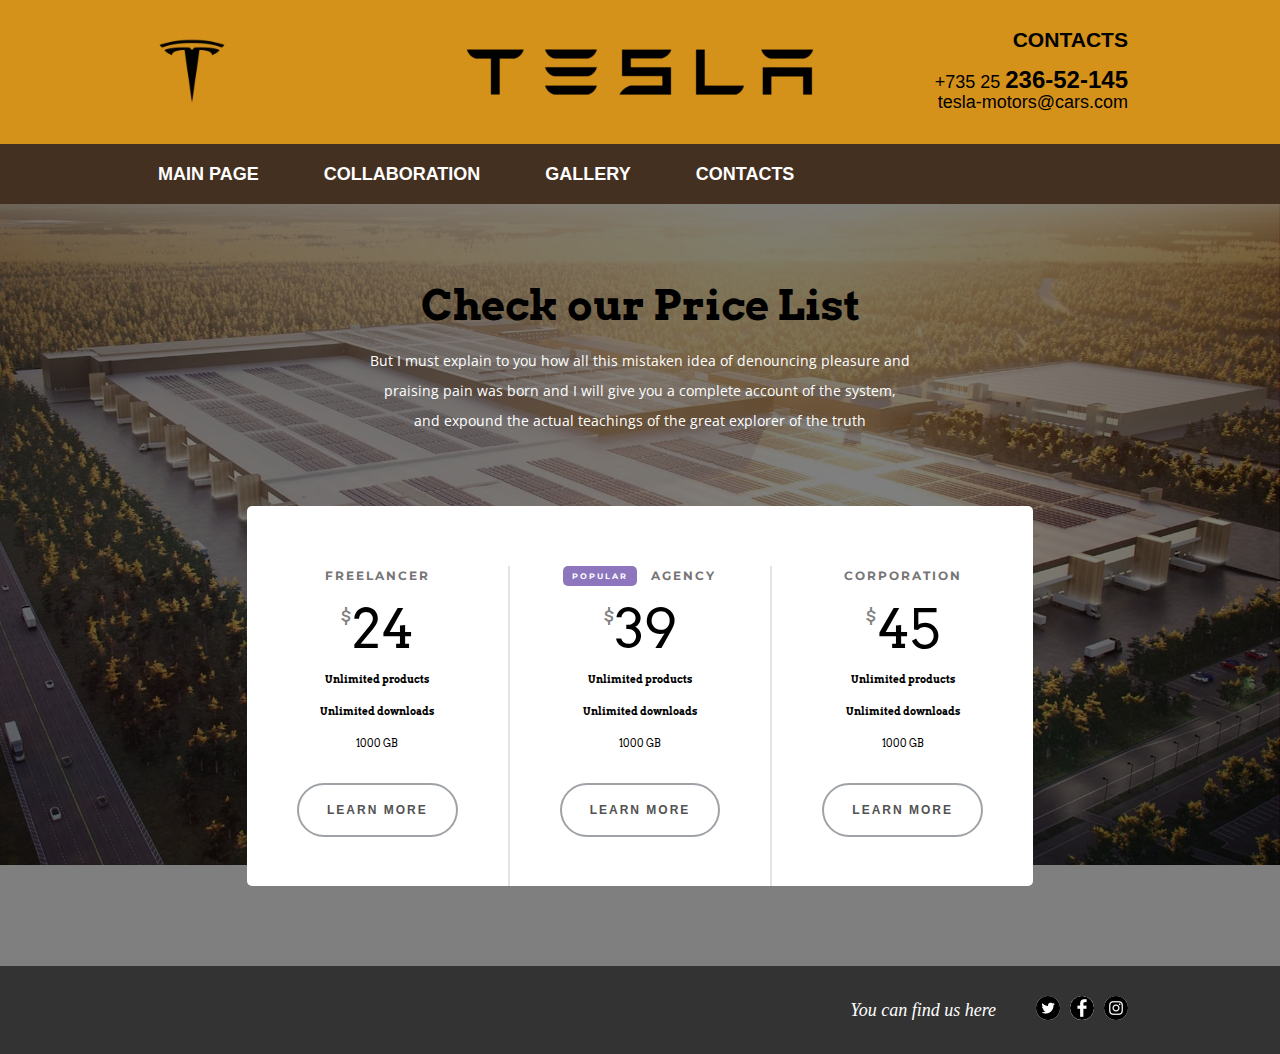
<file: pages/page1.html>
<!DOCTYPE html>
<html lang="ru">
<head>
    <title>About</title>
    <meta charset="UTF-8">
    <meta name="description" content="site with pages">
    <meta name="author" content="Vlad P">
    <link href="https://fonts.googleapis.com/css2?family=Arvo:wght@400;700&family=Montserrat:ital,wght@0,400;1,600&display=swap" rel="stylesheet">
    <link href="https://fonts.googleapis.com/css2?family=Open+Sans&display=swap" rel="stylesheet">
    <link href="../css/style.css" rel="stylesheet">
</head>
<body>
    
    <div class="site">

        <header class="header">
            <div class="container">
           
                <div class="logo">
                    <a href="#"><img src="../images/logo1.png" alt="Company logo"></a>
                </div>

                <div class="contacts">
                    <h3>Contacts</h3>
                    <p>+735 25 <span>236-52-145</span></p>
                    <p>tesla-motors@cars.com</p>
                </div>

            </div>
        </header>

        <nav class="navigation">
            <div class="container"> 

                <ul>
                    <li><a href="../index.html">Main page</a></li>
                    <li><a href="#">Collaboration</a></li>
                    <li><a href="page3.html">Gallery</a></li>
                    <li><a href="page4.html">Contacts</a></li>
                </ul>
            </div> 
        </nav>

        <main class="main">
            
            
            <div class="page1">

                <div class="header_page1">
        
                    <h1>Check our Price List</h1>
                    <p>But I must explain to you how all this mistaken idea of denouncing pleasure and praising pain was born and I will give you a complete account of the system, and expound the actual teachings of the great explorer of the truth</p>
        
                </div>
                
                <ul class="price_list">
                    <li>
                        <h3>freelancer</h3>
                        <div class="price">24</div>
                        <p>Unlimited products</p>
                        <p>Unlimited downloads</p>
                        <p class="gb">1000 GB</p>
                        <button>learn more</button>
                    </li>
                    <li>
                        <h3><span>popular</span>agency</h3>
                        <div class="price">39</div>
                        <p>Unlimited products</p>
                        <p>Unlimited downloads</p>
                        <p class="gb">1000 GB</p>
                        <button>learn more</button>
                    </li>
                    <li>
                        <h3>corporation</h3>
                        <div class="price">45</div>
                        <p>Unlimited products</p>
                        <p>Unlimited downloads</p>
                        <p class="gb">1000 GB</p>
                        <button>learn more</button>
                    </li>
                </ul>
        
            </div>
            
        </main>

        <footer class="footer">
            <div class="container">

                <span>You can find us here</span>
                <div class="twitter"><a href="#"><img src="../images/ico_twitter.png" alt="#" /></a></div>
                <div class="facebook"><a href="#"><img src="../images/ico_facebook.png" alt="#" /></a></div>
                <div class="instagram"><a href="#"><img src="../images/ico_instagram.png" alt="#" /></a></div>

            </div>
        </footer>

    </div>

</body>
</html>
</file>
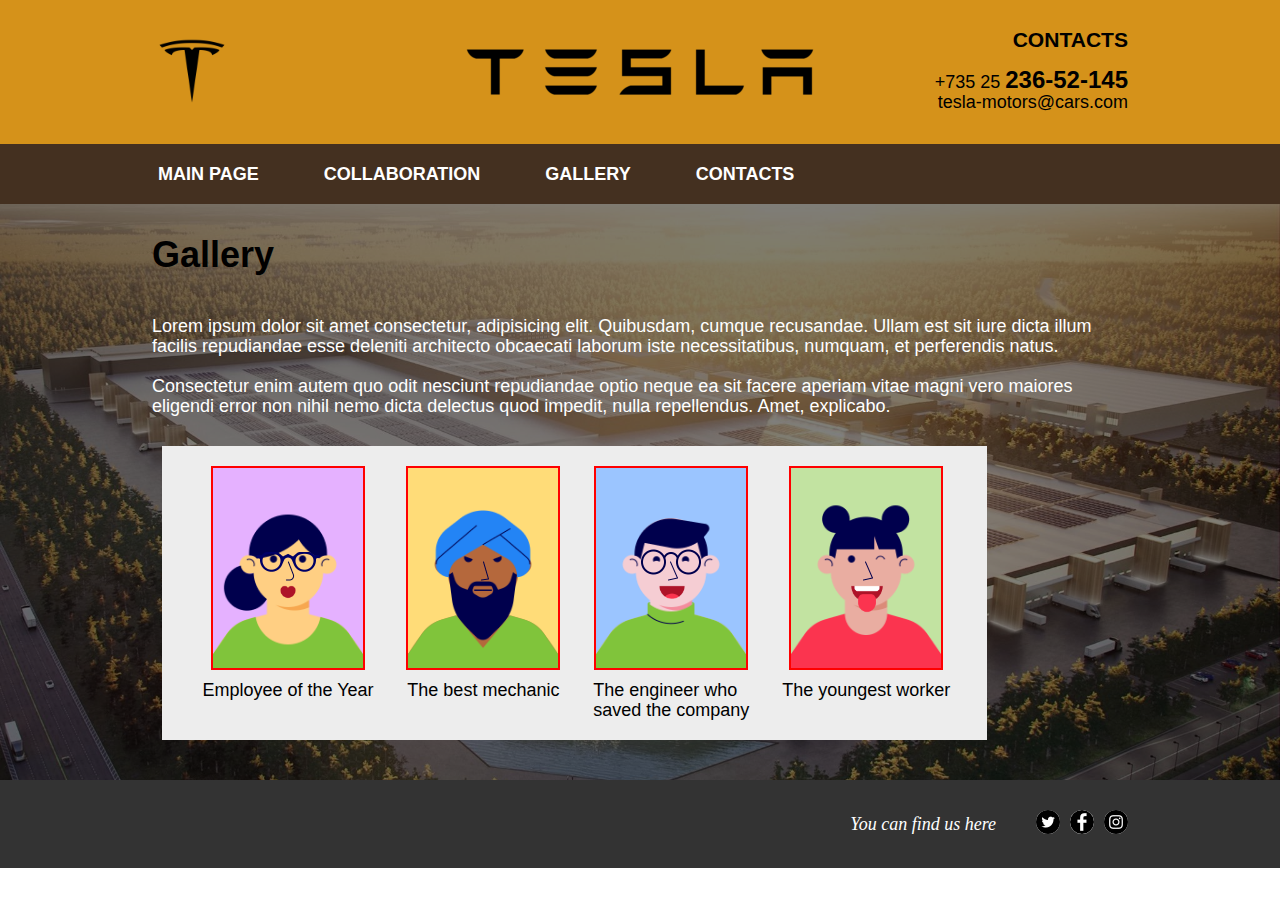
<file: pages/page3.html>
<!DOCTYPE html>
<html lang="ru">
<head>
    <title>Gallery</title>
    <meta charset="UTF-8">
    <meta name="description" content="site with pages">
    <meta name="author" content="Vlad P">
    <link href="../css/style.css" rel="stylesheet">
</head>
<body>
    
    <div class="site">

        <header class="header">
            <div class="container">
           
                <div class="logo">
                    <a href="#"><img src="../images/logo1.png" alt="Company logo"></a>
                </div>

                <div class="contacts">
                    <h3>Contacts</h3>
                    <p>+735 25 <span>236-52-145</span></p>
                    <p>tesla-motors@cars.com</p>
                </div>

            </div>
        </header>

        <nav class="navigation">
            <div class="container"> 

                <ul>
                    <li><a href="../index.html">Main page</a></li>
                    <li><a href="page1.html">Collaboration</a></li>
                    <li><a href="#">Gallery</a></li>
                    <li><a href="page4.html">Contacts</a></li>
                </ul>
            </div> 
        </nav>

        <main class="main">
            <div class="container">

                <h1>Gallery</h1>

                <p>Lorem ipsum dolor sit amet consectetur, adipisicing elit. Quibusdam, cumque recusandae. Ullam est sit iure dicta illum facilis repudiandae esse deleniti architecto obcaecati laborum iste necessitatibus, numquam, et perferendis natus.</p>
                <p>Consectetur enim autem quo odit nesciunt repudiandae optio neque ea sit facere aperiam vitae magni vero maiores eligendi error non nihil nemo dicta delectus quod impedit, nulla repellendus. Amet, explicabo.</p>

                <div class="gallery_list">

                    <div class="avatars">  

                        <div>
                            <div class="avatar_1">
                                <div class="body"></div>
                                <div class="eyes"></div>
                                <div class="head"></div>
                                <div class="nose"></div>
                                <div class="mouth"></div>
                                <div class="facial"></div>
                                <div class="clothing"></div>
                            </div>
                            <span>Employee of the Year</span>
                        </div>
                        
                        <div>
                            <div class="avatar_2">
                                <div class="body"></div>
                                <div class="eyes"></div>
                                <div class="head"></div>
                                <div class="nose"></div>
                                <div class="mouth"></div>
                                <div class="facial"></div>
                                <div class="clothing"></div>
                            </div>
                            <span>The best mechanic</span>
                        </div>

                        <div>
                            <div class="avatar_3">
                                <div class="body"></div>
                                <div class="eyes"></div>
                                <div class="head"></div>
                                <div class="nose"></div>
                                <div class="mouth"></div>
                                <div class="facial"></div>
                                <div class="clothing"></div>
                            </div>
                            <span>The engineer who <br> saved the company</span>
                        </div>

                        <div>
                            <div class="avatar_4">
                                <div class="body"></div>
                                <div class="eyes"></div>
                                <div class="head"></div>
                                <div class="nose"></div>
                                <div class="mouth"></div>
                                <div class="clothing"></div>
                            </div>
                            <span>The youngest worker</span>
                        </div>

                    </div> 

                </div>

            </div>
        </main>

        <footer class="footer">
            <div class="container">

                <span>You can find us here</span>
                <div class="twitter"><a href="#"><img src="../images/ico_twitter.png" alt="#" /></a></div>
                <div class="facebook"><a href="#"><img src="../images/ico_facebook.png" alt="#" /></a></div>
                <div class="instagram"><a href="#"><img src="../images/ico_instagram.png" alt="#" /></a></div>

            </div>
        </footer>

    </div>

</body>
</html>
</file>
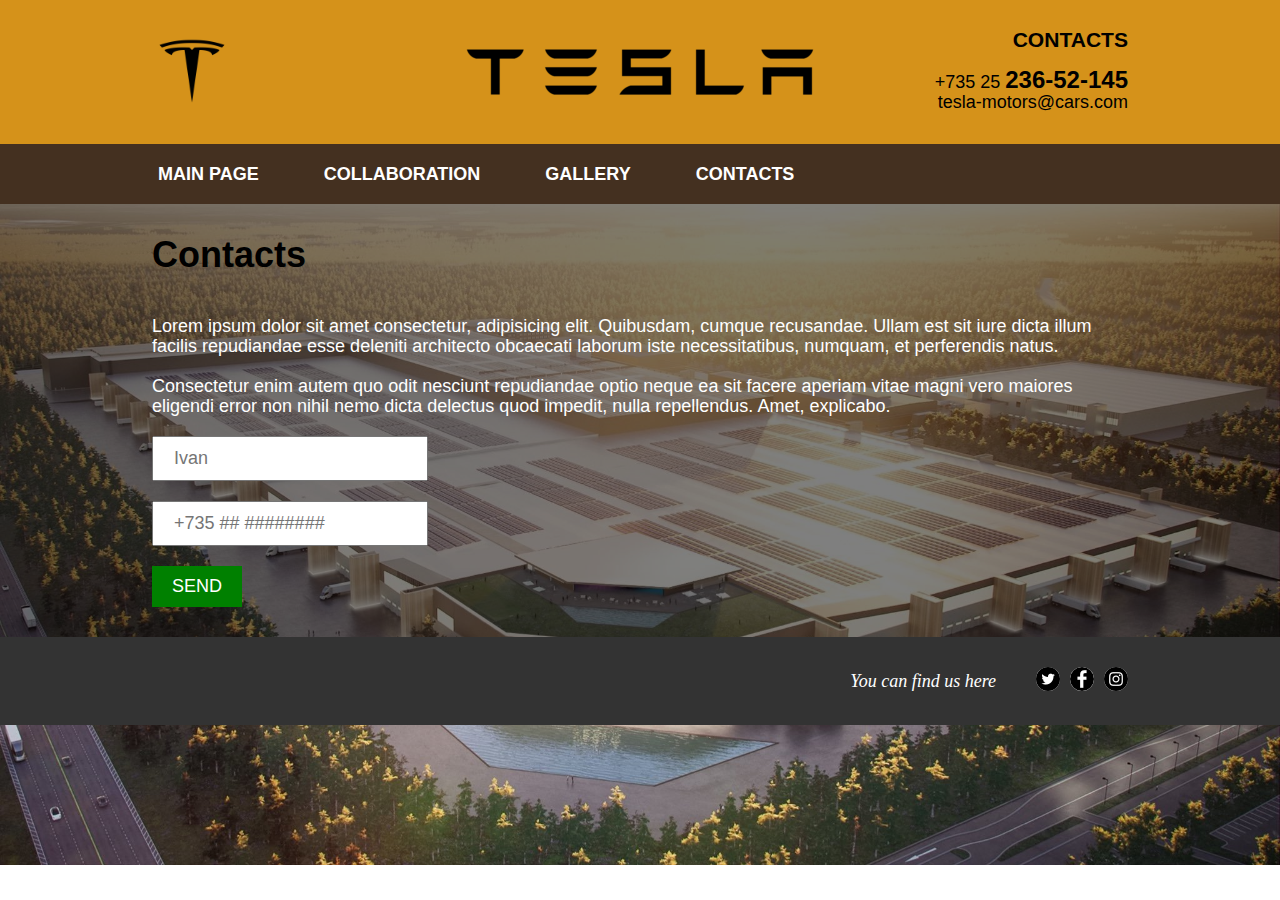
<file: pages/page4.html>
<!DOCTYPE html>
<html lang="ru">
<head>
    <title>Contacts</title>
    <meta charset="UTF-8">
    <meta name="description" content="site with pages">
    <meta name="author" content="Vlad P">
    <link href="../css/style.css" rel="stylesheet">
</head>
<body>
    
    <div class="site">

        <header class="header">
            <div class="container">
           
                <div class="logo">
                    <a href="#"><img src="../images/logo1.png" alt="Company logo"></a>
                </div>

                <div class="contacts">
                    <h3>Contacts</h3>
                    <p>+735 25 <span>236-52-145</span></p>
                    <p>tesla-motors@cars.com</p>
                </div>

            </div>
        </header>

        <nav class="navigation">
            <div class="container"> 

                <ul>
                    <li><a href="../index.html">Main page</a></li>
                    <li><a href="page1.html">Collaboration</a></li>
                    <li><a href="page3.html">Gallery</a></li>
                    <li><a href="#">Contacts</a></li>
                </ul>
            </div> 
        </nav>

        <main class="main">
            <div class="container">

                <h1>Contacts</h1>

                <p>Lorem ipsum dolor sit amet consectetur, adipisicing elit. Quibusdam, cumque recusandae. Ullam est sit iure dicta illum facilis repudiandae esse deleniti architecto obcaecati laborum iste necessitatibus, numquam, et perferendis natus.</p>
                <p>Consectetur enim autem quo odit nesciunt repudiandae optio neque ea sit facere aperiam vitae magni vero maiores eligendi error non nihil nemo dicta delectus quod impedit, nulla repellendus. Amet, explicabo.</p>

                <form class="contact_form">

                    <div class="field">
                        <input placeholder="Ivan" type="text" name="firstname" />
                    </div>

                    <div class="field">
                        <input placeholder="+735 ## ########" type="tel" name="phone" />
                    </div>

                    <button class="button">Send</button>

                </form>

            </div>
        </main>

        <footer class="footer">
            <div class="container">

                <span>You can find us here</span>
                <div class="twitter"><a href="#"><img src="../images/ico_twitter.png" alt="#" /></a></div>
                <div class="facebook"><a href="#"><img src="../images/ico_facebook.png" alt="#" /></a></div>
                <div class="instagram"><a href="#"><img src="../images/ico_instagram.png" alt="#" /></a></div>

            </div>
        </footer>

    </div>

</body>
</html>
</file>
<file: css/style.css>
* {
    margin: 0;
    padding: 0;
}

body {
    font-family: arial;
    font-size: 18px;
    line-height: 20px;
    background: url(../images/tesla_factory.jpeg);
    background-size: 100% auto;
    background-repeat: no-repeat;
    background-position: center center;
    background-attachment: fixed;
}

h1 {
    margin-bottom: 40px;
    line-height: 42px;
}

p {
    margin-bottom: 20px;
}

.container {
    width: 80%;
    max-width: 1280px;
    margin-left: auto;
    margin-right: auto;

}

.align-left {
    float: left;
    margin-right: 20px;
    margin-bottom: 20px;
}

.align-right {
    float: right;
    margin-left: 20px;
    margin-bottom: 20px;
}

.header,
.main,
.footer {
    padding: 30px;
}

.header {
    background-color: #D5921A;
    background-image: url(../images/tesla_logo.png);
    background-repeat: no-repeat;
    overflow: hidden;
    background-position: center;
}


.header .logo img {
    width: 80px;
}

.header .logo,
.header .contacts {
    display: inline-block;
    vertical-align: middle;
}

.header .contacts {
    /* margin-left: 40px; */
    float: right;

    text-align: right;
}

.header .contacts h3 {
    margin-bottom: 20px;
    text-transform: uppercase;
}

.header .contacts p {
    margin-bottom: 0px;
}

.header .contacts a {
    text-decoration: none;
    color: #000;
}

.header .contacts a:hover {
    color: white;
}

.header .contacts p span {
    font-size: 24px;
    font-weight: bold;
}

.navigation {
    background-color: #443020;
}

.navigation ul {
    list-style: none;
}

.navigation li {
    display: inline-block;
    /* margin-right: 20px; */;
}

.navigation a {
    display: inline-block;
    color: #ffffff;
    text-decoration: none;
    text-transform: uppercase;
    font-weight: bold;
    padding: 20px 30px;
}

.navigation a:hover {
    background-color: #D5921A;
    color: #443020;
}

.main {
   position: relative;
}

.main::after {
    content: '';
    width: 100%;
    height: 100%;
    background: #000;
    opacity: 0.5;
    position: absolute;
    left: 0;
    top: 0;
    z-index: -1;
}

.main p {
    color: white;
}

.main .contact_form .field {
    margin-bottom: 20px;
}

.main .contact_form input {
    font-size: 18px;
    padding: 10px 20px;
}

.main .contact_form .button {
    border: 0;
    background-color: green;
    font-size: 18px;
    color: white;
    padding: 10px 20px;
    text-transform: uppercase;
    cursor: pointer;
}

.footer {
    background-color: #333;
    color: #fff;

    text-align: center;
}

.footer .container {
    display: flex;
    justify-content: flex-end;
    align-items: center;
}

.footer span {
    font-style: italic;
    font-family:Georgia, 'Times New Roman', Times, serif;
}

.footer .container span {
    margin-right: 30px;
}

.footer .container a {
    display: inline-block;
    margin-left: 10px;
    background-color: white;
    height: 24px;
    border-radius: 50%;
}












.page1 {
    margin-top: 50px;
    width: 80%;
    max-width: 1024px;
    display: flex;
    flex-direction: column;
    margin-left: auto;
    margin-right: auto;
}

.header_page1 {
    font-family: 'Arvo', serif;
    text-align: center;
}

.page1 .header_page1 h1 {
    font-size: 42px;
    margin-bottom: 20px;
}

.header_page1 p {
    font-family: 'Open Sans', sans-serif;
    width: 540px;
    display: inline-block;
    font-size: 14px;
    line-height: 30px;
}

.price_list {
    font-family: 'Arvo', serif;
    background-color: white;
    border-radius: 5px;

    display: flex;

    margin: 50px auto;
    padding-top: 60px;

    list-style: none;
}

.price_list h3 {
    font-family: 'Montserrat', sans-serif;
    display: flex;
    align-items: center;
    justify-content: center;
    font-size: 12px;
    font-weight: bold;
    text-transform: uppercase;
    margin-bottom: 20px;
    letter-spacing: 2px;

    color: #757575;
}

.price_list li {
    text-align: center;
    padding-right: 50px;
    padding-left: 50px;
}

.price_list li:not(:last-child) {
    border-right: 2px solid #E4E4E4;
    height: 320px;
}

.price_list span {
    font-size: 8px;
    background-color: #8D76BE;
    color: white;
    padding-left: 9px;
    padding-right: 9px;
    border-radius: 5px;
    margin-right: 14px;
}

.main .page1 .price_list .price {
    font-size: 54px;
    margin-bottom: 30px;
}

.price::before {
    content: '$';
    font-size: 20px;
    color: #818181;
    vertical-align: 25px;
}

.price_list p {
    font-size: 10px;
    font-weight: bold;
    margin-bottom: 12px;
    color: black;
}

.price_list .gb {
    font-weight: normal;
}

.price_list button {
    background-color: transparent;
    border: 2px solid #9FA3A7;
    text-transform: uppercase;
    font-size: 12px;
    font-weight: bold;
    color: #525252;
    margin-top: 18px;
    padding: 18px 28px;
    border-radius: 28px;
    letter-spacing: 2px;
    cursor: pointer;
} 

.price_list li:hover .price {
    color: #F05638;
}

.price_list li:hover button {
    background-color: #FFC80A;
    color: white;
    border-color: transparent;
}

.main .gallery_list .avatars {
    display: flex;
}

.main .gallery_list .avatars * {
    display: flex;
    flex-direction: column;
    margin-left: auto;
    margin-right: auto;
}

.main .gallery_list {
    background-color: #ededed;
    padding: 20px 20px 20px 24px;
    display: inline-block;
    width: 80%;
    /* width: calc(25% - 20px - 4px); */
    margin: 10px;
}





.gallery_list .avatar_1 *, .gallery_list .avatar_2 *,
.gallery_list .avatar_3 *, .gallery_list .avatar_4 * {
    background-size: contain;
    background-repeat: no-repeat; 

    position: absolute;
}

.gallery_list .avatars span, .gallery_list .avatars span,
.gallery_list .avatars span, .gallery_list .avatars span {
    margin-top: 10px;
}

.avatar_1 {
    border: 2px solid red;
    background-image: url(../images/elements/Rectangle-10.png);
    width: 150px;
    height: 200px;

    margin-left: 10px;
    
    position: relative;
}

.avatar_1 .body {
    background-image: url(../images/elements/body/yellow.png);
    background-position: bottom center;
    width: 100%;
    height: 100%;
}

.avatar_1 .eyes {
    background-image: url(../images/elements/eyes/default.png);
    width: 44px;
    height: 20px;

    left: calc(50% - 22px);
    top: 82px;
}

.avatar_1 .head {
    background-image: url(../images/elements/head/hair/long/07.png);
    background-position-y: 19px;
    background-position-x: center;
    background-size: 110% auto;
    width: 100%;
    height: 100%;
}

.avatar_1 .nose {
    background-image: url(../images/elements/nose/rounded.png);
    width: 30px;
    height: 30px;

    top: calc(50% - 12px);
    left: calc(50% - 8px);
}

.avatar_1 .mouth {
    background-image: url(../images/elements/mouth/kiss.png);
    width: 50px;
    height: 46px;

    top: calc(50% + 12px);
    left: calc(50% - 25px);
}

.avatar_1 .facial {
    background-image: url(../images/elements/accessories/glasses-03.png);
    width: 80px;
    height: 80px;

    top: calc(50% - 26px);
    left: calc(50% - 40px);
}

.avatar_1 .clothing {
    background-image: url(../images/elements/clothing/t-shirt\ crew\ neck.png);
    width: 100%;
    height: 66px;

    bottom: 0;
}








.avatar_2 {
    border: 2px solid red;
    background-image: url(../images/elements/Rectangle-19.png);
    width: 150px;
    height: 200px;

    margin-left: 10px;
    
    position: relative;
}

.avatar_2 .body {
    background-image: url(../images/elements/body/dark-brown.png);
    background-position: bottom center;
    width: 100%;
    height: 100%;
}

.avatar_2 .eyes {
    background-image: url(../images/elements/eyes/angry.png);
    width: 44px;
    height: 20px;

    left: calc(50% - 22px);
    top: 82px;
}

.avatar_2 .head {
    background-image: url(../images/elements/head/accessories/turban.png);
    background-position-y: 19px;
    background-position-x: center;
    background-size: 110% auto;
    width: 100%;
    height: 100%;
}

.avatar_2 .nose {
    background-image: url(../images/elements/nose/default.png);
    width: 30px;
    height: 30px;

    top: calc(50% - 12px);
    left: calc(50% - 8px);
}

.avatar_2 .mouth {
    background-image: url(../images/elements/mouth/serious.png);
    width: 50px;
    height: 46px;

    top: calc(50% + 12px);
    left: calc(50% - 25px);
}

.avatar_2 .facial {
    background-image: url(../images/elements/facial_hair/beard-long.png);
    width: 80px;
    height: 80px;

    top: calc(50% + 4px);
    left: calc(50% - 40px);
}

.avatar_2 .clothing {
    background-image: url(../images/elements/clothing/t-shirt\ V\ neck.png);
    width: 100%;
    height: 66px;

    bottom: 0;
}






.avatar_3 {
    border: 2px solid red;
    background-image: url(../images/elements/Rectangle-3.png);
    width: 150px;
    height: 200px;

    margin-left: 10px;
    
    position: relative;
}

.avatar_3 .body {
    background-image: url(../images/elements/body/pale.png);
    background-position: bottom center;
    width: 100%;
    height: 100%;
}

.avatar_3 .eyes {
    background-image: url(../images/elements/eyes/happy.png);
    width: 44px;
    height: 20px;

    left: calc(50% - 22px);
    top: 82px;
}

.avatar_3 .head {
    background-image: url(../images/elements/head/hair/short/13.png);
    background-position-y: 19px;
    background-position-x: center;
    background-size: 110% auto;
    width: 100%;
    height: 100%;
}

.avatar_3 .nose {
    background-image: url(../images/elements/nose/pointy.png);
    width: 30px;
    height: 30px;

    top: calc(50% - 12px);
    left: calc(50% - 8px);
}

.avatar_3 .mouth {
    background-image: url(../images/elements/mouth/smile.png);
    width: 50px;
    height: 46px;

    top: calc(50% + 12px);
    left: calc(50% - 24px);
}

.avatar_3 .facial {
    background-image: url(../images/elements/accessories/glasses-01.png);
    width: 80px;
    height: 80px;

    top: calc(50% - 26px);
    left: calc(50% - 40px);
}

.avatar_3 .clothing {
    background-image: url(../images/elements/clothing/turtleneck.png);
    width: 100%;
    height: 66px;

    bottom: 0;
}





.avatar_4 {
    border: 2px solid red;
    background-image: url(../images/elements/Rectangle-1.png);
    width: 150px;
    height: 200px;

    margin-left: 10px;
    
    position: relative;
}

.avatar_4 .body {
    background-image: url(../images/elements/body/light.png);
    background-position: bottom center;
    width: 100%;
    height: 100%;
}

.avatar_4 .eyes {
    background-image: url(../images/elements/eyes/wink.png);
    width: 44px;
    height: 20px;

    left: calc(50% - 22px);
    top: 82px;
}

.avatar_4 .head {
    background-image: url(../images/elements/head/hair/long/08.png);
    background-position-y: 19px;
    background-position-x: center;
    background-size: 110% auto;
    width: 100%;
    height: 100%;
}

.avatar_4 .nose {
    background-image: url(../images/elements/nose/pointy.png);
    width: 30px;
    height: 30px;

    top: calc(50% - 12px);
    left: calc(50% - 8px);
}

.avatar_4 .mouth {
    background-image: url(../images/elements/mouth/tonge.png);
    width: 50px;
    height: 46px;

    top: calc(50% + 12px);
    left: calc(50% - 24px);
}

.avatar_4 .clothing {
    background-image: url(../images/elements/clothing/t-shirt.png);
    width: 100%;
    height: 66px;

    bottom: 0;
}
</file>
